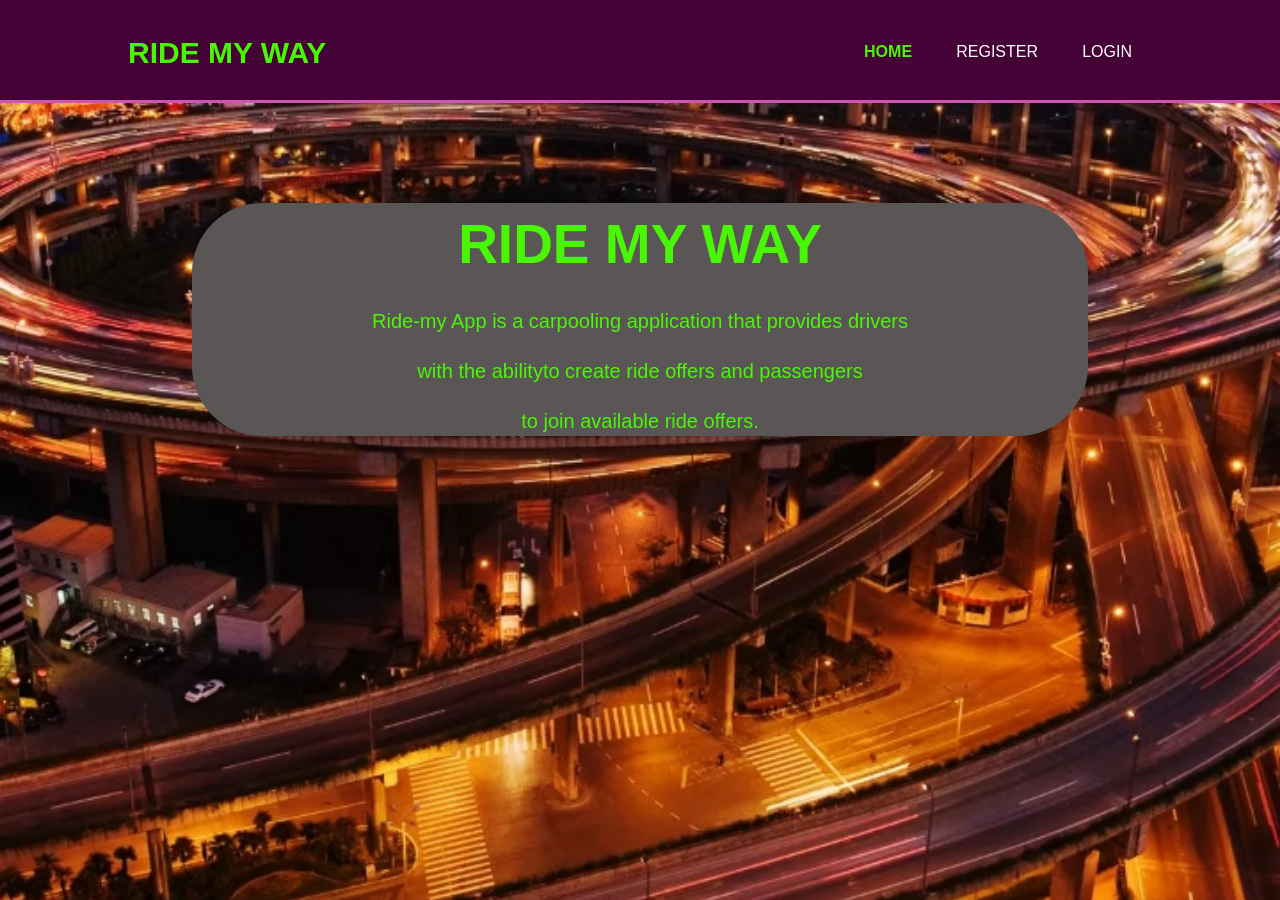
<file: UI/index.html>
<!DOCTYPE html>
<html>

<head>
    <meta charset="utf-8">
    <title>RIDE MY WAY</title>
    <link rel="stylesheet" href="css/style.css">
</head>

<body>
    <header>
        <div class="container">
            <div id="branding">
                <h1 class="highlight">
                    RIDE MY WAY
                </h1>
            </div>
            <nav>
                <ul>
                    <li class="current">
                        <a href="index.html">HOME</a>
                    </li>

                    <li>
                        <a href="register.html">REGISTER</a>
                    </li>
                    <li>
                        <a href="login.html">LOGIN</a>
                    </li>
                </ul>
            </nav>
        </div>
    </header>
    <section id="showcase">
        <div class="jumbotron">
            <h1>RIDE MY WAY</h1>
            <p>Ride-my App is a carpooling application that provides drivers </p>
            <p>with the abilityto create ride offers and passengers </p>
            <p>to join available ride offers.
            </p>
        </div>
    </section>

</body>

</html>
</file>
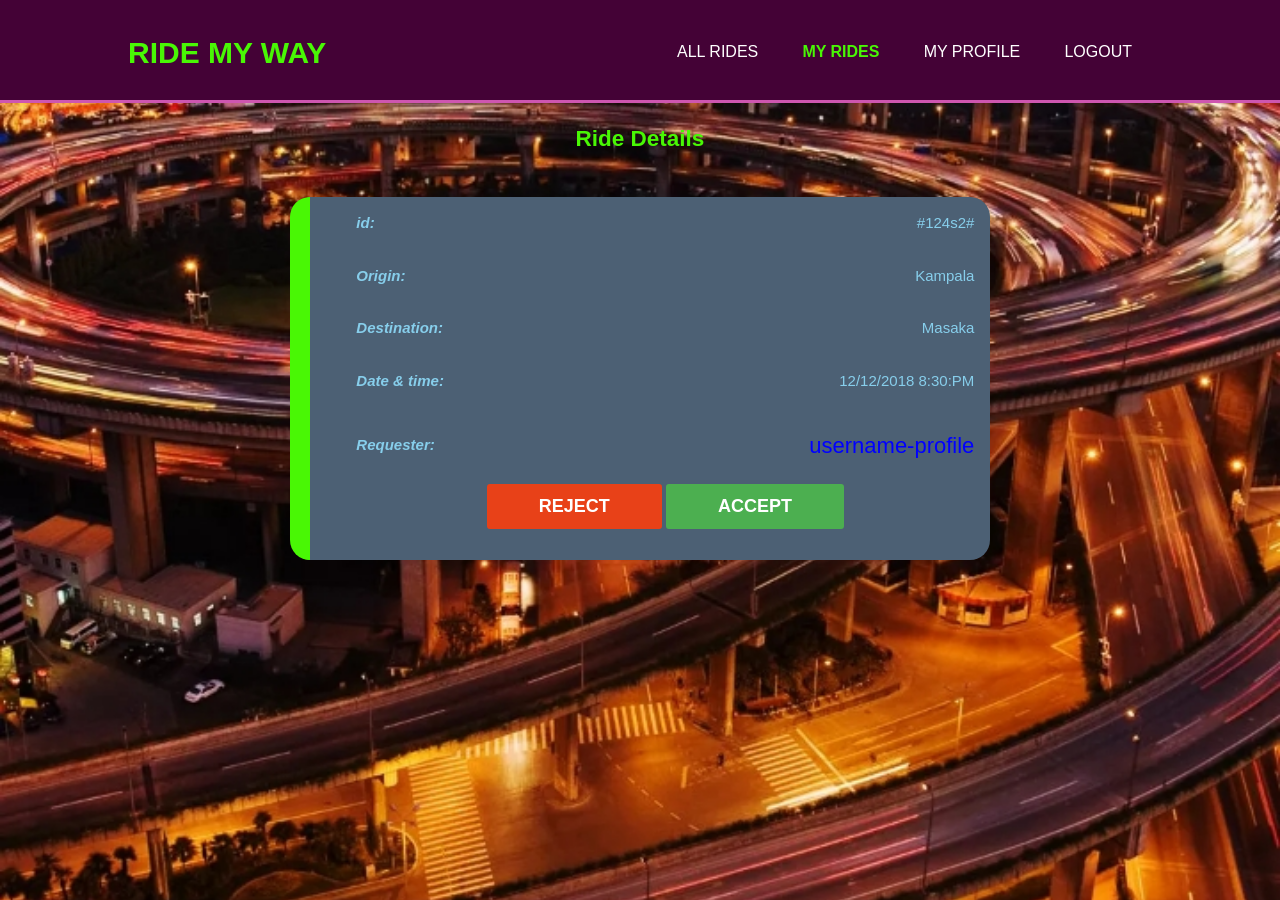
<file: UI/accept_details.html>
<!DOCTYPE html>
<html>

<head>
    <meta charset="utf-8">
    <title>RIDE MY WAY</title>
    <link rel="stylesheet" href="css/style.css">
</head>

<body>
    <header>
        <div class="container">
            <div id="branding">
                <h1 class="highlight">
                    RIDE MY WAY
                </h1>
            </div>
            <nav>
                <ul>
                    <li>
                        <a href="index.html">ALL RIDES</a>
                    </li>

                    <li class="current">
                        <a href="my_rides.html">MY RIDES</a>
                    </li>
                    <li>
                            <a href="profile.html">MY PROFILE</a>
                        </li>
                    <li>
                        <a href="index.html">LOGOUT</a>
                    </li>
                </ul>
            </nav>
        </div>
    </header>
    <section class="section-details container">
        <div class="row">
            <h2 class="section-heading">Ride Details</h2>
        </div>
        <div class="row card-details">
            <div class="ride-details">
                <p class="details-heading">id:</p>
                <p class="detail">#124s2#</p>
            </div>
            <div class="ride-details">
                <p class="details-heading">Origin:</p>
                <p class="detail">Kampala</p>
            </div>
            <div class="ride-details">
                <p class="details-heading">Destination:</p>
                <p class="detail">Masaka</p>
            </div>
            <div class="ride-details">
                <p class="details-heading">Date & time:</p>
                <p class="detail">12/12/2018 8:30:PM</p>
            </div>
            <div class="ride-details">
                <p class="details-heading">Requester:</p>
                <a href ="profile.html"><p class="detail">username-profile </p></a>
            </div>
            
            <div class="button-center">
                <button class="btnz btn-danger ">REJECT</button>
                <button class="btnz btn-primary">ACCEPT</button>
            </div>
        </div>

    </section>

</body>

</html>
</file>
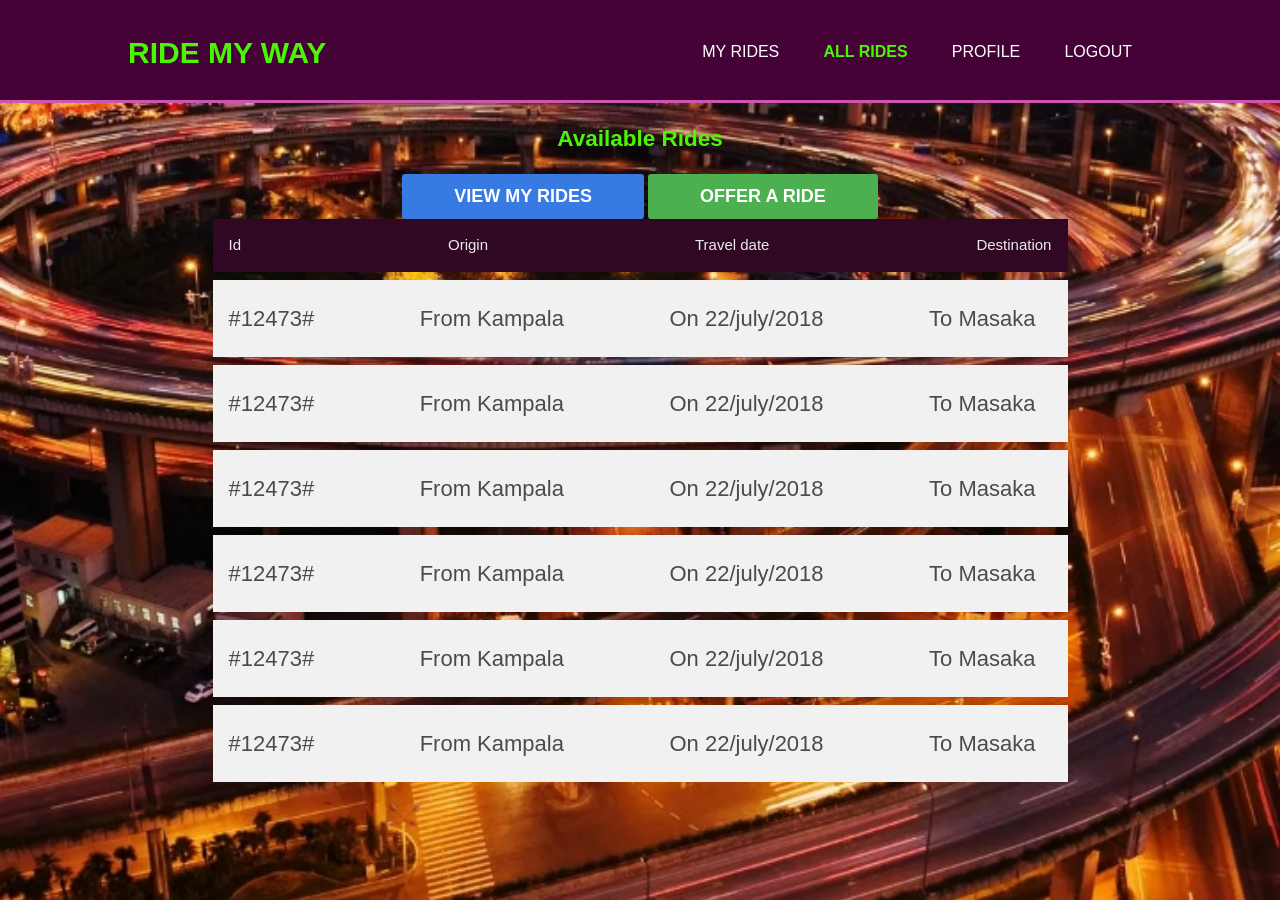
<file: UI/all_rides.html>
<!DOCTYPE html>
<html>

<head>
    <meta charset="utf-8">
    <title>RIDE MY WAY</title>
    <link rel="stylesheet" href="css/style.css">
</head>

<body>
    <header>
        <div class="container">
            <div id="branding">
                <h1 class="highlight">
                    RIDE MY WAY
                </h1>
            </div>
            <nav>
                <ul>
                    <li>
                        <a href="my_rides.html">MY RIDES</a>
                    </li>

                    <li class="current">
                        <a href="all_rides.html">ALL RIDES</a>
                    </li>
                    <li>
                            <a href="profile.html">PROFILE</a>
                        </li>
                    <li>
                        <a href="index.html">LOGOUT</a>
                    </li>
                </ul>
            </nav>
        </div>
    </header>
    <section>
        <div class="row">
            <h2 class="section-heading">Available Rides</h2>
        </div>
        <div class="button-center">
            <a href = "my_rides.html"><button class="btnz btn-secondary">VIEW MY RIDES</button></a>
            <a href="offer_ride.html">
                <button class="btnz btn-primary">OFFER A RIDE</button>
            </a>
        </div>

        <div class="row">

            <div class="card">
                <div id="ride-info" href="ride_details.html">
                    <p>Id</p>
                    <p>Origin</p>
                    <p>Travel date </p>
                    <p>Destination</p>
                </div>
            </div>
            <div class="card">
                <a href="ride_details.html">
                    <div class="ride-info">
                        <p>#12473#</p>
                        <p>From Kampala</p>
                        <p>On 22/july/2018 </p>
                        <p>To Masaka</p>
                    </div>
                </a>
            </div>
            <div class="card">
                <a href="ride_details.html">
                    <div class="ride-info">
                        <p>#12473#</p>
                        <p>From Kampala</p>
                        <p>On 22/july/2018 </p>
                        <p>To Masaka</p>
                    </div>
                </a>
            </div>
            <div class="card">
                <a href="ride_details.html">
                    <div class="ride-info">
                        <p>#12473#</p>
                        <p>From Kampala</p>
                        <p>On 22/july/2018 </p>
                        <p>To Masaka</p>
                    </div>
                </a>
            </div>
            <div class="card">
                <a href="ride_details.html">
                    <div class="ride-info">
                        <p>#12473#</p>
                        <p>From Kampala</p>
                        <p>On 22/july/2018 </p>
                        <p>To Masaka</p>
                    </div>
                </a>
            </div>
            <div class="card">
                <a href="ride_details.html">
                    <div class="ride-info">
                        <p>#12473#</p>
                        <p>From Kampala</p>
                        <p>On 22/july/2018 </p>
                        <p>To Masaka</p>
                    </div>
                </a>
            </div>
            <div  class="card">
                <a href="ride_details.html">
                    <div class="ride-info">
                        <p>#12473#</p>
                        <p>From Kampala</p>
                        <p>On 22/july/2018 </p>
                        <p>To Masaka</p>
                    </div>
                </a>
            </div>

        </div>
        </div>
    </section>

</body>

</html>
</file>
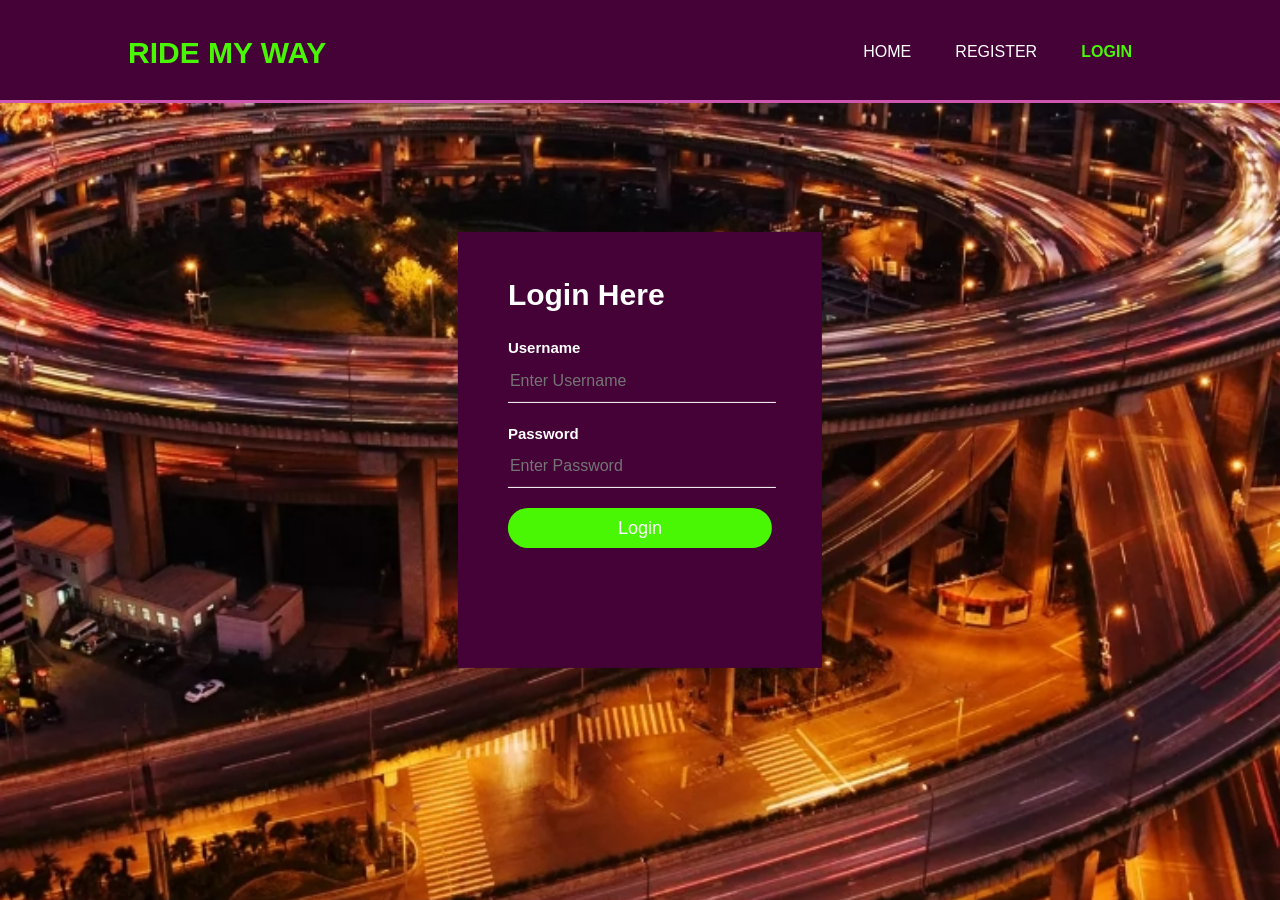
<file: UI/login.html>
<!DOCTYPE html>
<html>

<head>
    <meta charset="utf-8">
    <title>RIDE MY WAY</title>
    <link rel="stylesheet" href="css/style.css">
</head>

<body>
    <header>
        <div class="container">
            <div id="branding">
                <h1 class="highlight">
                    RIDE MY WAY
                </h1>
            </div>
            <nav>
                <ul>
                    <li>
                        <a href="index.html">HOME</a>
                    </li>

                    <li>
                        <a href="register.html">REGISTER</a>
                    </li>
                    <li class="current">
                        <a href="login.html">LOGIN</a>
                    </li>
                </ul>
            </nav>
        </div>
    </header>
    <div class="form-box">
        <h1> Login Here</h1>
        <form action="all_rides.html">
            <p>Username</p>
            <input type="text" name="username" placeholder="Enter Username">
            <p>Password</p>
            <input type="password" name="password" placeholder="Enter Password">
            <input type="submit" name="submit" value="Login">

        </form>

    </div>
</body>

</html>
</file>
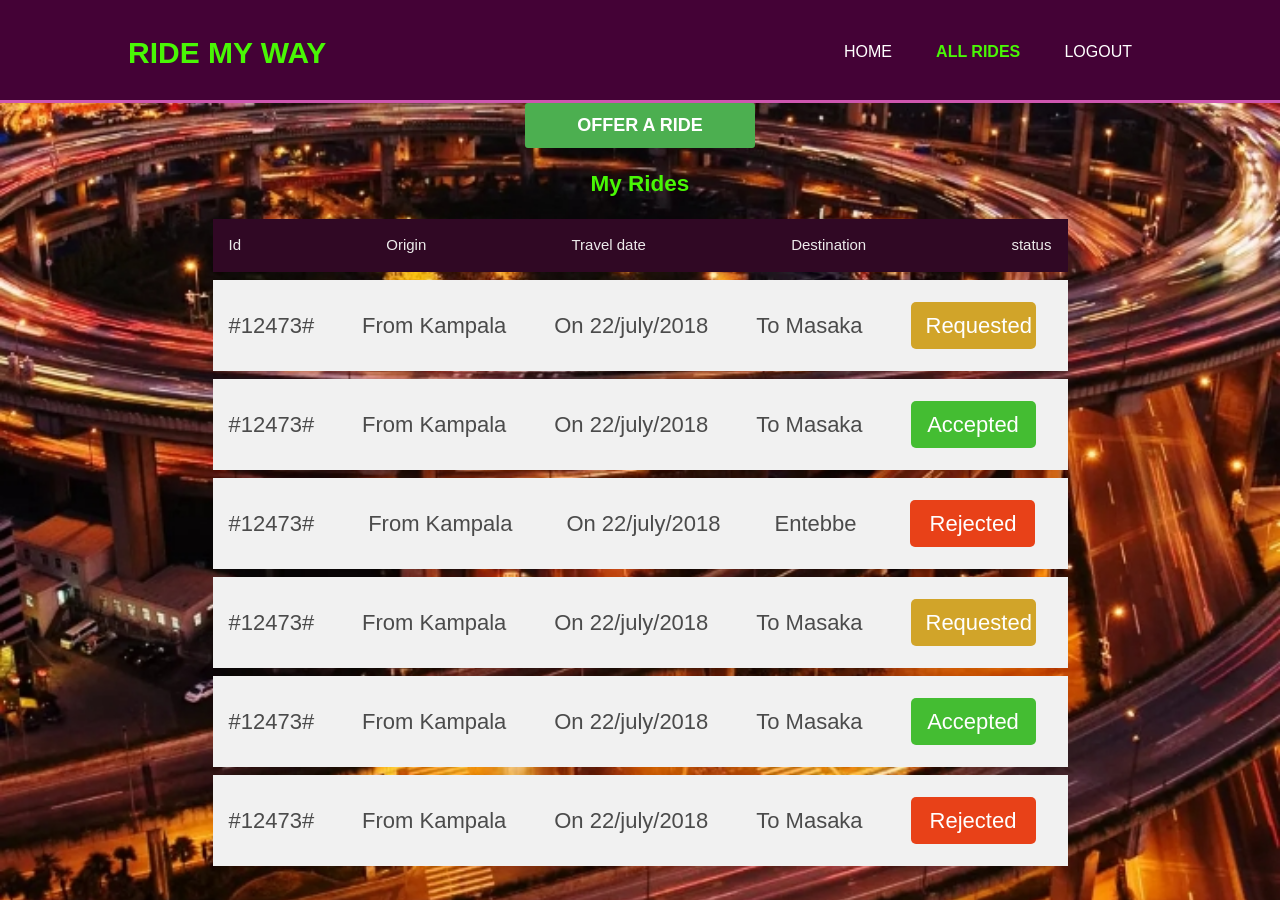
<file: UI/my_rides.html>
<!DOCTYPE html>
<html>

<head>
    <meta charset="utf-8">
    <title>RIDE MY WAY</title>
    <link rel="stylesheet" href="css/style.css">
</head>

<body>
    <header>
        <div class="container">
            <div id="branding">
                <h1 class="highlight">
                    RIDE MY WAY
                </h1>
            </div>
            <nav>
                <ul>
                    <li>
                        <a href="index.html">HOME</a>
                    </li>

                    <li class="current">
                        <a href="all_rides.html">ALL RIDES</a>
                    </li>
                    <li>
                        <a href="index.html">LOGOUT</a>
                    </li>
                </ul>
            </nav>
        </div>
    </header>
    <section>
        
        <div class="button-center">
            <a >
                <button href="offer_ride.html" class="btnz btn-primary">OFFER A RIDE</button>
            </a>
        </div>
        <div class="row">
                <h2 class="section-heading">My Rides</h2>
            </div>
        <div class="row">

            <div class="card">
                <div id="ride-info" href="ride_details.html">
                    <p>Id</p>
                    <p>Origin</p>
                    <p>Travel date </p>
                    <p>Destination</p>
                    <p>status</p>
                </div>
            </div>
            <div class="card">
                <a href="accept_details.html">
                    <div class="ride-info">
                        <p>#12473#</p>
                        <p>From Kampala</p>
                        <p>On 22/july/2018 </p>
                        <p>To Masaka</p>
                        <p class = "status-requested">Requested</p>
                    </div>
                </a>
            </div>
            <div class="card">
                <a href="accept_details.html">
                    <div class="ride-info">
                        <p>#12473#</p>
                        <p>From Kampala</p>
                        <p>On 22/july/2018 </p>
                        <p>To Masaka</p>
                        <p class = "status-accepted">Accepted</p>
                    </div>
                </a>
            </div>
            <div class="card">
                <a href="accept_details.html">
                    <div class="ride-info">
                        <p>#12473#</p>
                        <p>From Kampala</p>
                        <p>On 22/july/2018 </p>
                        <p>Entebbe</p>
                        <p class = "status-rejected">Rejected</p>
                    </div>
                </a>
            </div>
            <div class="card">
                <a href="accept_details.html">
                    <div class="ride-info">
                        <p>#12473#</p>
                        <p>From Kampala</p>
                        <p>On 22/july/2018 </p>
                        <p>To Masaka</p>
                        <p class = "status-requested">Requested</p>
                    </div>
                </a>
            </div>
            <div class="card">
                <a href="accept_details.html">
                    <div class="ride-info">
                        <p>#12473#</p>
                        <p>From Kampala</p>
                        <p>On 22/july/2018 </p>
                        <p>To Masaka</p>
                        <p class = "status-accepted">Accepted</p>
                    </div>
                </a>
            </div>
            <div class="card">
                <a href="accept_details.html" >
                    <div class="ride-info">
                        <p>#12473#</p>
                        <p>From Kampala</p>
                        <p>On 22/july/2018 </p>
                        <p>To Masaka</p>
                        <p class = "status-rejected">Rejected</p>
                    </div>
                </a>
            </div>

        </div>
        </div>
    </section>

</body>

</html>
</file>
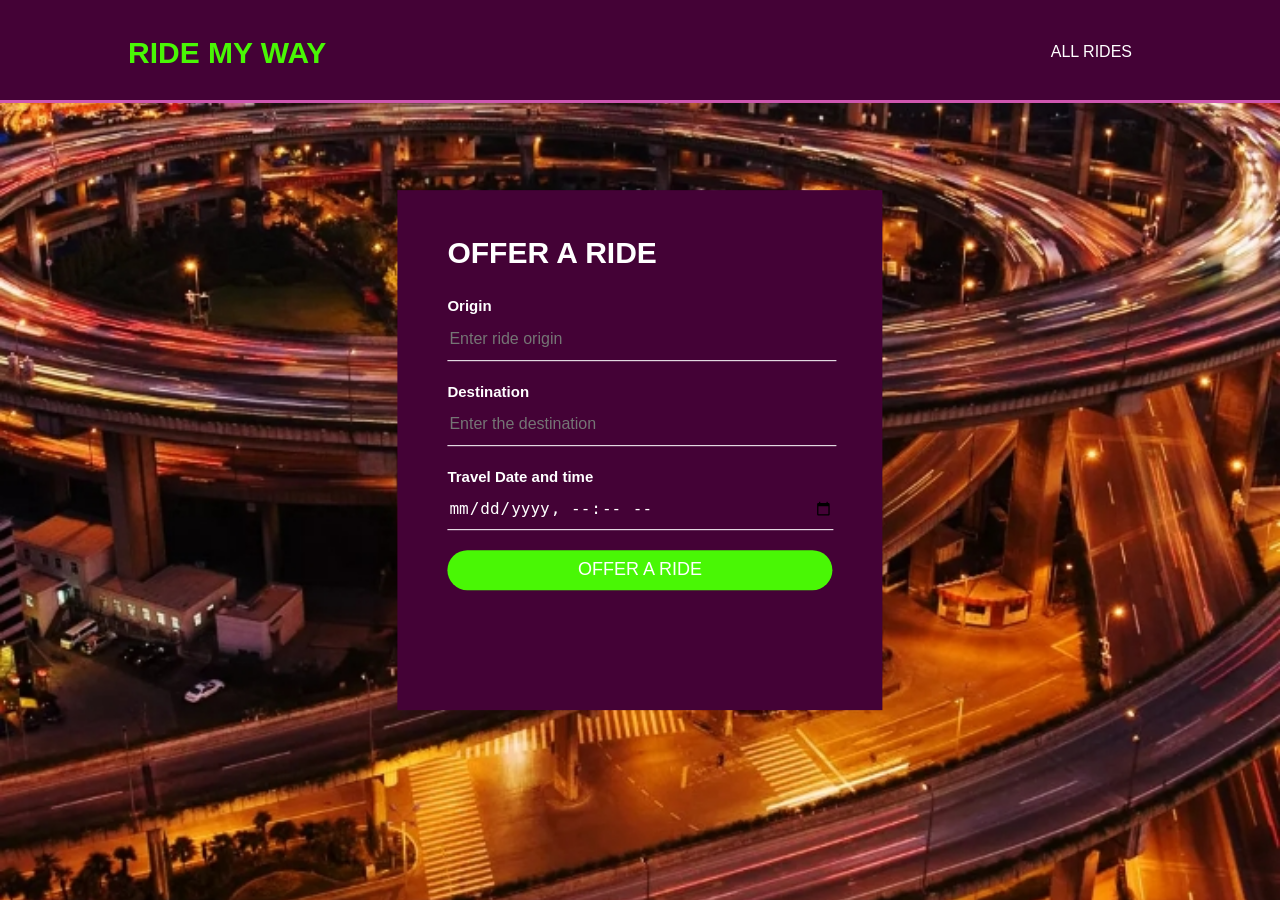
<file: UI/offer_ride.html>
<!DOCTYPE html>
<html>

<head>
    <meta charset="utf-8">
    <title>RIDE MY WAY</title>
    <link rel="stylesheet" href="css/style.css">
</head>

<body>
    <header>
        <div class="container">
            <div id="branding">
                <h1 class="highlight">
                RIDE MY WAY
                </h1>
            </div>
            <nav>
                <ul>
                    <li>
                        <a href="#"></a>
                    </li>

                    <li class="current">
                        <a href="#"></a>
                    </li>
                    <li>
                        <a href="all_rides.html">ALL RIDES</a>
                    </li>
                </ul>
            </nav>
        </div>
    </header>
    <div class="form-box">
        <h1>OFFER A RIDE</h1>
        <form action ="/all_rides.html">
            <p>Origin</p>
            <input type="text" name="origin" placeholder="Enter ride origin" >
            <p>Destination</p>
            <input type="text" name="destination" placeholder="Enter the destination" >
            <p>Travel Date and time</p>
            <input type="datetime-local" name="date"  >
            <input type="submit" name="submit" value="OFFER A RIDE">
            
        </form>

    </div>   
</body>
</html>
</file>
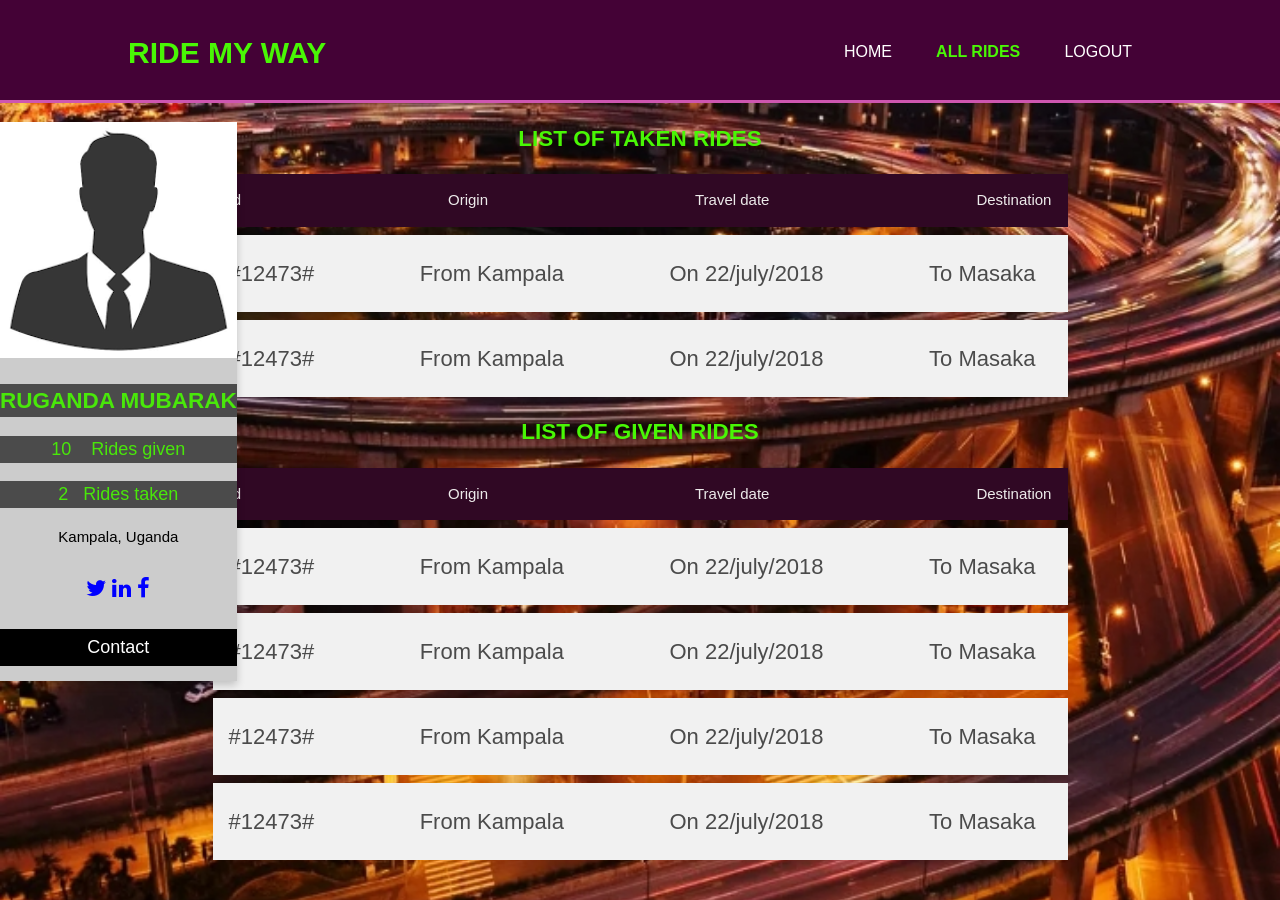
<file: UI/profile.html>
<!DOCTYPE html>
<html>

<head>
    <meta charset="utf-8">
    <title>RIDE MY WAY</title>
    <link rel="stylesheet" href="css/style.css">
    <link rel="stylesheet" href="https://cdnjs.cloudflare.com/ajax/libs/font-awesome/4.7.0/css/font-awesome.min.css">
</head>

<body>
    <header>
        <div class="container">
            <div id="branding">
                <h1 class="highlight">
                    RIDE MY WAY
                </h1>
            </div>
            <nav>
                <ul>
                    <li>
                        <a href="index.html">HOME</a>
                    </li>

                    <li class="current">
                        <a href="all_rides.html">ALL RIDES</a>
                    </li>
                    <li>
                        <a href="index.html">LOGOUT</a>
                    </li>
                </ul>
            </nav>
        </div>
    </header>
    <section>
        <div class="profile-container">
            <div class="profile-card-left">
                <img src="./images/download.png" alt="AvATAR" style="width:100%">
                <h1 class ='profile-name'>RUGANDA MUBARAK</h1>
                <p class="ride-count">10 &nbsp&nbsp Rides given</p>
                <p class="ride-count">2&nbsp&nbsp Rides taken</p>
                <p>Kampala, Uganda</p>
                <div style="margin: 24px 0;">
                    <a href="#">
                        <i class="fa fa-twitter"></i>
                    </a>
                    <a href="#">
                        <i class="fa fa-linkedin"></i>
                    </a>
                    <a href="#">
                        <i class="fa fa-facebook"></i>
                    </a>
                </div>
                <p>
                    <button class="black-button">Contact</button>
                </p>
            </div>
            <div class="row">
                <div class="row">
                    <h2 class="section-heading">LIST OF TAKEN RIDES</h2>
                </div>
                <div class="card">
                    <div id="ride-info">
                        <p>Id</p>
                        <p>Origin</p>
                        <p>Travel date </p>
                        <p>Destination</p>
                    </div>
                </div>
                <div class="card">
                    <a href="#">
                        <div class="ride-info">
                            <p>#12473#</p>
                            <p>From Kampala</p>
                            <p>On 22/july/2018 </p>
                            <p>To Masaka</p>
                        </div>
                    </a>
                </div>
                <div class="card">
                    <a href="#">
                        <div class="ride-info">
                            <p>#12473#</p>
                            <p>From Kampala</p>
                            <p>On 22/july/2018 </p>
                            <p>To Masaka</p>
                        </div>
                    </a>
                </div>
                <div class="row">
                    <h2 class="section-heading">LIST OF GIVEN RIDES</h2>
                </div>
                <div class="row">

                    <div class="card">
                        <div id="ride-info" href="#">
                            <p>Id</p>
                            <p>Origin</p>
                            <p>Travel date </p>
                            <p>Destination</p>
                        </div>
                    </div>
                    <div class="card">
                        <a href="#">
                            <div class="ride-info">
                                <p>#12473#</p>
                                <p>From Kampala</p>
                                <p>On 22/july/2018 </p>
                                <p>To Masaka</p>
                            </div>
                        </a>
                    </div>
                    <div class="card">
                        <a href="#">
                            <div class="ride-info">
                                <p>#12473#</p>
                                <p>From Kampala</p>
                                <p>On 22/july/2018 </p>
                                <p>To Masaka</p>
                            </div>
                        </a>
                    </div>
                    <div class="card">
                        <a href="#">
                            <div class="ride-info">
                                <p>#12473#</p>
                                <p>From Kampala</p>
                                <p>On 22/july/2018 </p>
                                <p>To Masaka</p>
                            </div>
                        </a>
                    </div>
                    <div class="card">
                        <a href="#">
                            <div class="ride-info">
                                <p>#12473#</p>
                                <p>From Kampala</p>
                                <p>On 22/july/2018 </p>
                                <p>To Masaka</p>
                            </div>
                        </a>
                    </div>
                </div>
            </div>
        </div>
    </section>
</body>

</html>
</file>
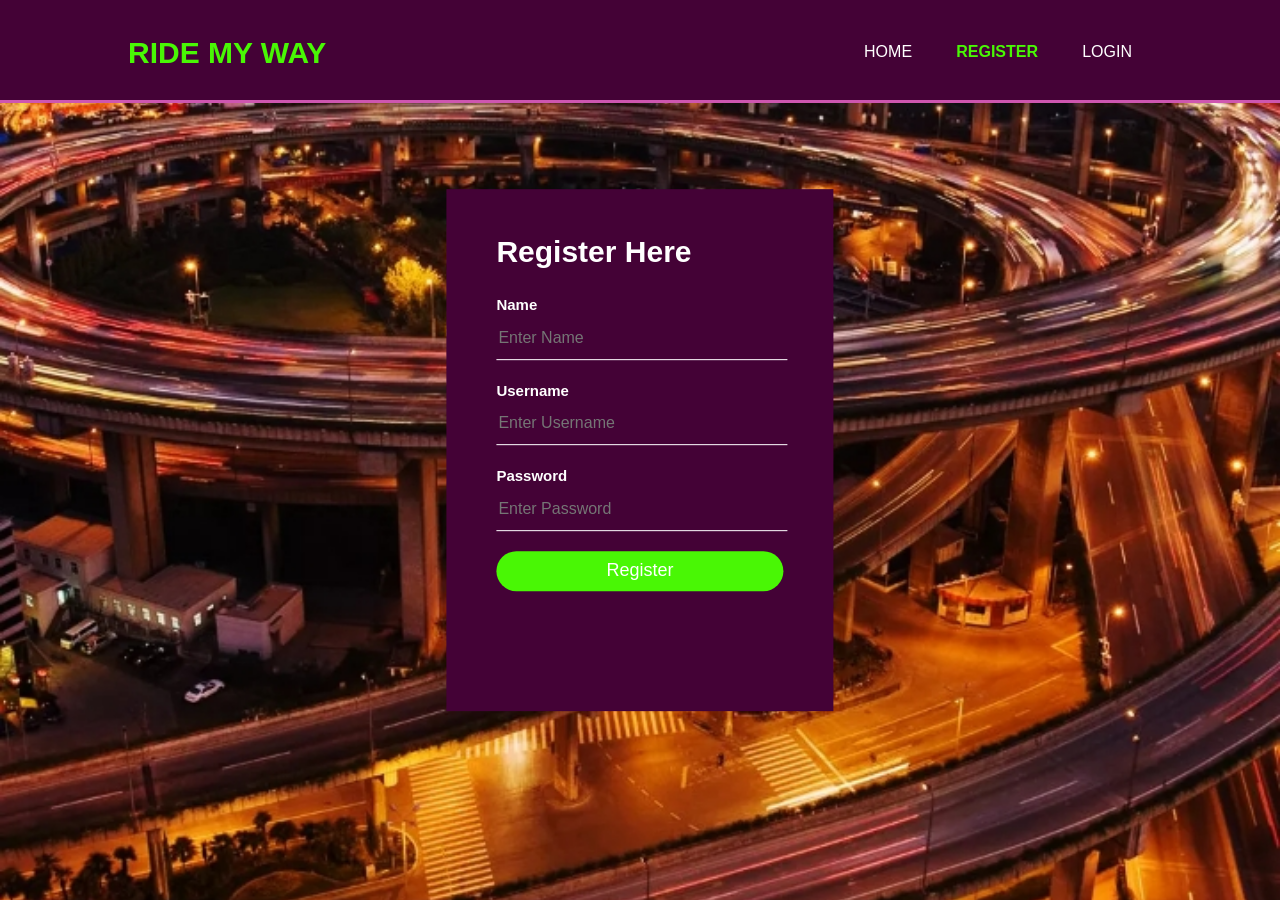
<file: UI/register.html>
<!DOCTYPE html>
<html>

<head>
    <meta charset="utf-8">
    <title>RIDE MY WAY</title>
    <link rel="stylesheet" href="css/style.css">
</head>

<body>
    <header>
        <div class="container">
            <div id="branding">
                <h1 class="highlight">
                    RIDE MY WAY
                </h1>
            </div>
            <nav>
                <ul>
                    <li>
                        <a href="index.html">HOME</a>
                    </li>

                    <li class="current">
                        <a href="register.html">REGISTER</a>
                    </li>
                    <li>
                        <a href="login.html">LOGIN</a>
                    </li>
                </ul>
            </nav>
        </div>
    </header>
    <div class="form-box">
        <h1>Register Here</h1>
        <form action ="login.html">
            <p>Name</p>
            <input type="text" name="username" placeholder="Enter Name" >
            <p>Username</p>
            <input type="text" name="username" placeholder="Enter Username" >
            <p>Password</p>
            <input type="password" name="password" placeholder="Enter Password" >
            <input type="submit" name="submit" value="Register">
            
        </form>

    </div>   
</body>
</html>
</file>
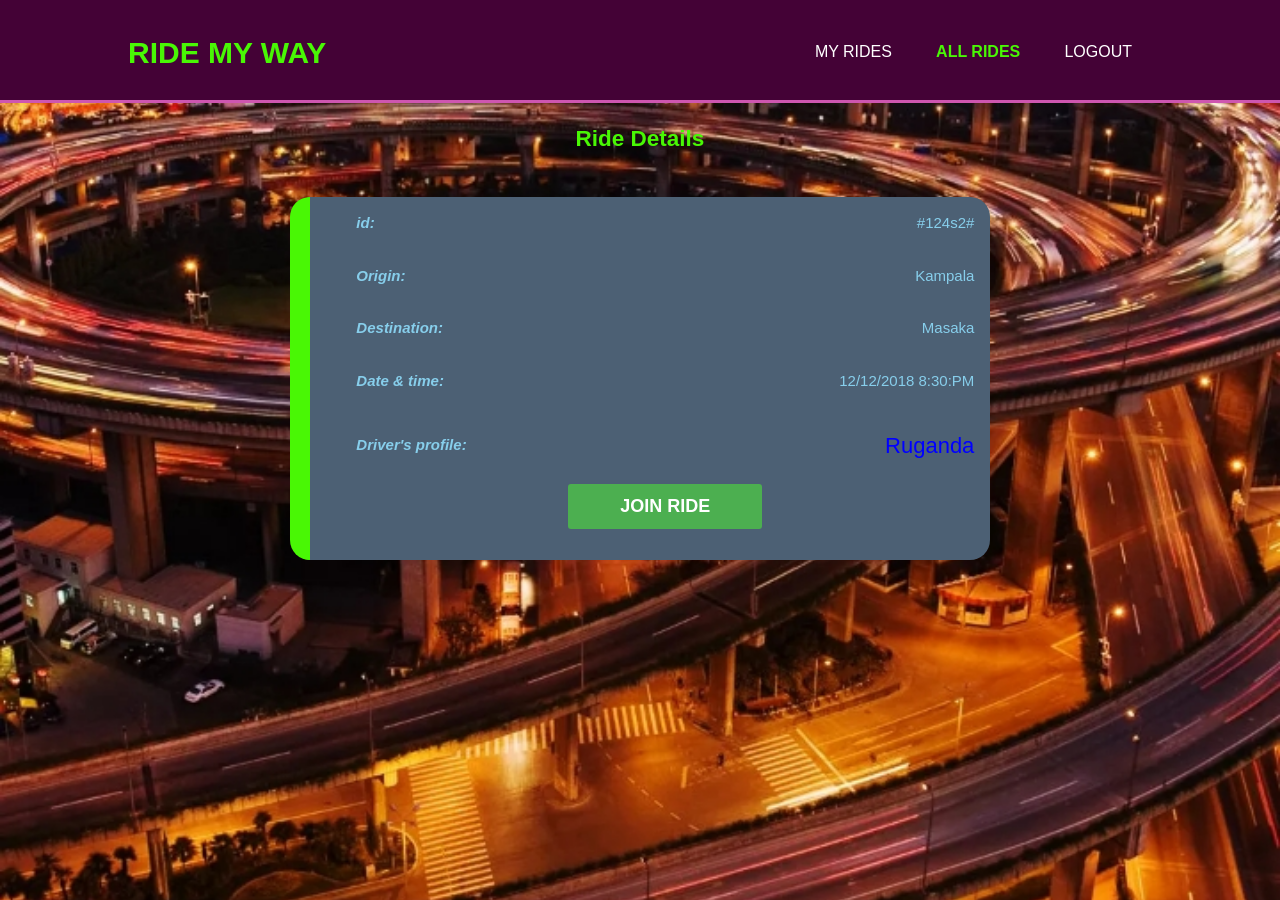
<file: UI/ride_details.html>
<!DOCTYPE html>
<html>

<head>
    <meta charset="utf-8">
    <title>RIDE MY WAY</title>
    <link rel="stylesheet" href="css/style.css">
</head>

<body>
    <header>
        <div class="container">
            <div id="branding">
                <h1 class="highlight">
                    RIDE MY WAY
                </h1>
            </div>
            <nav>
                <ul>
                    <li>
                        <a href="my_rides.html">MY RIDES</a>
                    </li>

                    <li class="current">
                        <a href="all_rides.html">ALL RIDES</a>
                    </li>
                    <li>
                        <a href="index.html">LOGOUT</a>
                    </li>
                </ul>
            </nav>
        </div>
    </header>
    <section class="section-details container">
        <div class="row">
            <h2 class="section-heading">Ride Details</h2>
        </div>
        <div class="row card-details">
            <div class="ride-details">
                <p class="details-heading">id:</p>
                <p class="detail">#124s2#</p>
            </div>
            <div class="ride-details">
                <p class="details-heading">Origin:</p>
                <p class="detail">Kampala</p>
            </div>
            <div class="ride-details">
                <p class="details-heading">Destination:</p>
                <p class="detail">Masaka</p>
            </div>
            <div class="ride-details">
                <p class="details-heading">Date & time:</p>
                <p class="detail">12/12/2018 8:30:PM</p>
            </div>
            <div class="ride-details">
                <p class="details-heading">Driver's profile:</p>
                <a href="profile.html"><p class="detail">Ruganda </p></a>
            </div>
            <div class= "button-center">
                <button class="btnz btn-primary">JOIN RIDE</button>
            </div>
        </div>

    </section>

</body>

</html>
</file>
<file: UI/css/style.css>
html{
  height: auto;
  min-height: 100%;
  min-width:100%;
}

body{
  font: 15px/1.5 Arial, Helvetica,sans-serif;
  padding:0;
  margin:0;
  background-color:#f4f4f4;
  background:url('../images/road.jpg') no-repeat;
  background-position: center;
  background-size: cover;
  }
  
/* Global */
.container{
    width:80%;
    margin:auto;
    overflow:hidden;
  }
  
  ul{
    margin:0;
    padding:0;
  }
  a {
    text-decoration: none !important;
}
  
  /* Header **/
  header{
    background:rgb(68, 2, 54);
    color:#ffffff;
    padding-top:30px;
    min-height:70px;
    border-bottom:#ce56b0 3px solid;
  }
  header a{
    color:#ffffff;
    text-decoration:none;
    font-size:16px;
  }
  
  header li{
    display:inline;
    padding: 0 20px 0 20px;
  }
  
  header #branding{
    float:left;
  }
  
  header #branding h1{
    margin:0;
  }
  
  header nav{
    float:right;
    margin-top:10px;
  }
  
  header .highlight, header .current a{
    color:#49f705;
    font-weight:bold;
  }
  
  header a:hover{
    color:#cccccc;
    font-weight:bold;
  }
  
  /* Showcase */
  #showcase{
    min-height:400px;
    /* background:url('../images/road.jpg') no-repeat; */
    text-align:center;
    color:#ffffff;
    /* background-color: skyblue; */
  }
  
  #showcase h1{
    margin-top:100px;
    font-size:55px;
    margin-bottom:10px;
    color: #49f705;
  }
  
  #showcase p{
    font-size:20px;
    /* background-color: #4c6074; */
    color: #49f705;
  }
  .jumbotron{
    /* padding:2rem 1rem; */
    margin-bottom:2rem;
    background-color:rgb(90, 86, 86);

    border-radius:.3rem;
    max-width: 70%;
    margin:0 auto;
    margin-top: 5%;
    border-radius: 70px;
    
  }

    /* forms */
.form-box{
  width: auto;
  height: auto;
  background: rgb(68, 2, 54);
  color: #fff;
  top: 50%;
  left: 50%;
  position: absolute;
  transform: translate(-50%,-50%);
  box-sizing: border-box;
  padding-bottom: 100px;
  padding-top: 20px;
  padding-left: 50px;
  padding-right: 50px;
  
  
  }
  .form-box p{
  margin: 0;
  padding: 0;
  font-weight: bold;
  }
  .form-box input{
  width: 100%;
  margin-bottom: 20px;
  }
  .form-box textarea{
    width: 100%;
    margin-bottom: 20px;
    background: rgb(68, 2, 54);
  }
  
  .form-box input[type="submit"]:hover
  {
  cursor: pointer;
  
  
  }
  
  .form-box a{
  text-decoration: none;
  font-size: 14px;
  color: #fff;
  }
  
  
  .form-box p{
  margin: 0;
  padding: 0;
  font-weight: bold;
  }
  .form-box input{
  width: 100%;
  margin-bottom: 20px;
  }
  .form-box input[type="text"], input[type="password"],input[type="datetime-local"],textarea
  {
  border: none;
  border-bottom: 1px solid #fff;
  background: transparent;
  outline: none;
  height: 40px;
  color: #fff;
  font-size: 16px;
  }
  .form-box input[type="submit"]
  {
  border: none;
  outline: none;
  height: 40px;
  background: #49f705;
  color: #fff;
  font-size: 18px;
  border-radius: 20px;
  }
  
  /* allrides */

  .section-heading {
  color: #49f705;
  text-align: center;
  }
.button-center{
    text-align: center;
  }

.row{
  margin: 0 auto;  
}
.ride-offers{
  font-size: 1.3rem;
list-style: none;
}

.card{
  margin: 0 auto 0.5rem;
max-width: 855px;
}

.ride-info {
  align-items: center;
  background-color: #f1f1f1;
  color: #4b4b4b;
  display: flex;
  font-weight: 400;
  justify-content: space-between;
  padding-left: 1.0rem;
  padding-right: 2.0rem;
  text-decoration: none;
  }
#ride-info {
  align-items: center;
  background-color: #300824;
  color: #eceaea;
  display: flex;
  font-weight: 400;
  justify-content: space-between;
  padding-left: 1.0rem;
  padding-right: 1.0rem;
  text-decoration: none;
  }
.ride-info:hover,
.ride-info:active {
background-color: #300824;
color: #eceaea;
}


.btnz {
  border-radius: 3px;
  border-style: none;
  padding: 10px 50px;
  font-family: "Nunito", sans-serif;
  font-size: 18px;
  font-weight: bold;
  position: relative;
  overflow: hidden;
  outline: none;
 
}
.btn-primary {
  border: 2px solid #4CAF50;
  background-color: #4CAF50;
  color: #FFFFFF; 

}
.btn-secondary {
  border: 2px solid rgb(55, 123, 226);
  background-color: rgb(55, 123, 226);
  color: #FFFFFF; 

}
.btn-danger {
  border: 2px solid #e84118;
  background-color: #e84118;
  color: #FFFFFF; 

}

/* my ride-offers */

.status-accepted {
  background-color: #44bd32;
  color: #fff;
  padding: 7px 15px; 
  text-align: center;
  border-radius: 5px;
  width: 95px;
 
  }
  
  .status-requested {
  background-color: #d1a429;
  color: #fff;
  padding: 7px 15px; 
  text-align: center;
  border-radius: 5px;
  width: 95px;
  
  }
  
.status-rejected {
  background-color: #e84118;
  color: #fff;
  padding: 7px 15px; 
  text-align: center;
  border-radius: 5px;
  width: 95px; 
  }
  

/* ride details */
.card-details {
  background-color: #4c6074;
  color: skyblue;
  display: flex;
  flex-direction: column;
  margin-top: 2.6rem;
  max-width: 650px;
  padding-left: 3%;
  border-left: 20px solid;
  border-left-color: #49f705;
  border-radius: 20px;
  padding-bottom: 3%;
}

.detail {
  width: 170px;
  text-align:right;
}

.details-heading {
  font-style: italic;
  font-weight: 600;
  padding-right: 1.0rem;
} 

.ride-details{
  display:flex;
  align-items: center;
  display: flex;
  font-weight: 400;
  justify-content: space-between;
  padding-left: 1.0rem;
  padding-right: 1.0rem;
  text-decoration: none;
}

/* user profile */
.black-button{
  border: none;
  outline: 0;
  display: inline-block;
  padding: 8px;
  color: white;
  background-color: #000;
  text-align: center;
  cursor: pointer;
  width: 100%;
  font-size: 18px;
}

.profile-card-left {
  box-shadow: 0 4px 8px 0 rgba(0, 0, 0, 0.2);
  max-width: 250px;
  background-color: #cccccc;
  text-align: center;
  font-family: arial;
  /* positioning */
  position: fixed;
  top: 1;
  left: 1;
  
}
button:hover, a:hover {
  opacity: 0.7;
}

.ride-count {
  background-color: #4b4b4b;
  color: rgb(73, 231, 10);
  font-size: 18px;
}

a {
  text-decoration: none;
  font-size: 22px;
  color: blue;
}

.profile-name{
  background-color: #4b4b4b;
  color:rgb(73, 231, 10);
  
}
</file>
